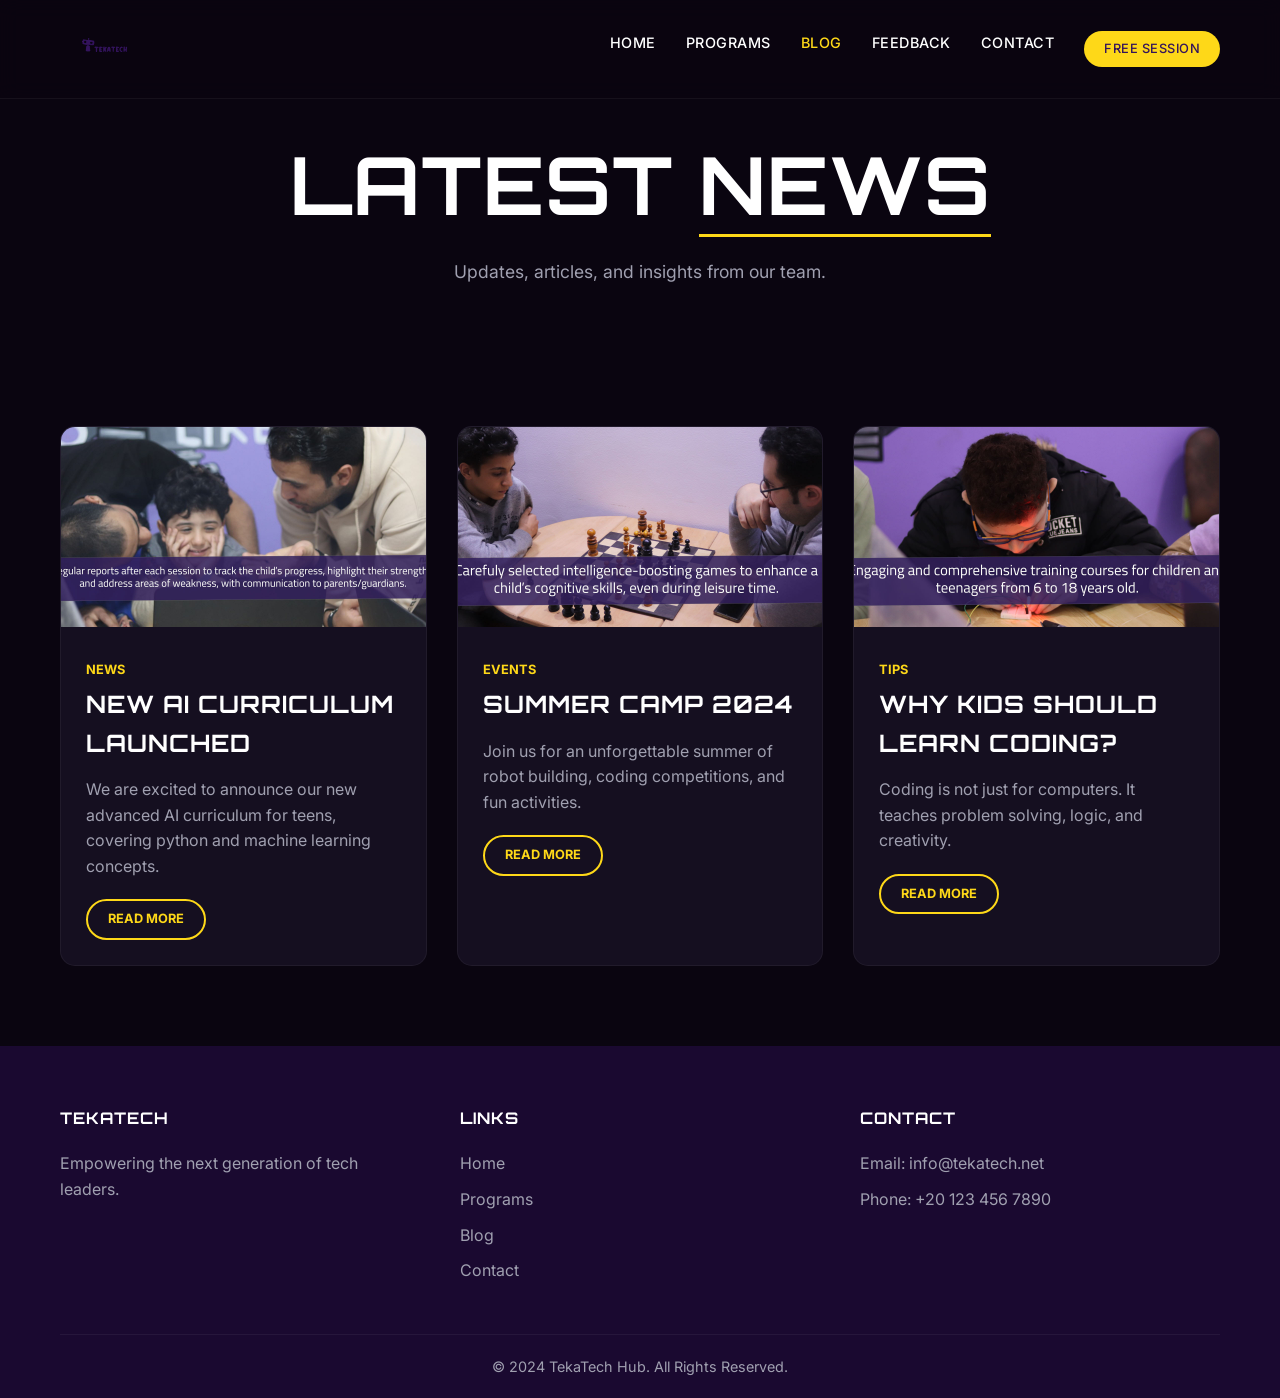
<file: blog.html>
<!DOCTYPE html>
<html lang="en">

<head>
    <meta charset="UTF-8">
    <meta name="viewport" content="width=device-width, initial-scale=1.0">
    <title>Blog - TekaTech</title>
    <link rel="preconnect" href="https://fonts.googleapis.com">
    <link rel="preconnect" href="https://fonts.gstatic.com" crossorigin>
    <link
        href="https://fonts.googleapis.com/css2?family=Inter:wght@400;500;700&family=Orbitron:wght@500;700;900&display=swap"
        rel="stylesheet">
    <link rel="stylesheet" href="styles/style.css">
</head>

<body>

    <!-- Navigation -->
    <nav class="navbar">
        <div class="container">
            <a href="index.html" class="logo">
                <img src="assets/images/logo.png" alt="TekaTech Logo">
            </a>
            <div class="menu-toggle">☰</div>
            <div class="nav-links">
                <a href="index.html">Home</a>
                <a href="programs.html">Programs</a>
                <a href="blog.html" class="active">Blog</a>
                <a href="feedback.html">Feedback</a>
                <a href="contact.html">Contact</a>
                <a href="https://forms.gle/AZKceD7SzLdwQVKx8" target="_blank" class="btn btn-primary"
                    style="padding: 8px 20px; font-size: 0.8rem;">Free Session</a>
            </div>
        </div>
    </nav>

    <!-- Header -->
    <header class="section-title" style="margin-top: 120px;">
        <h1>Latest <span>News</span></h1>
        <p
            style="font-size: 1.1rem; color: var(--text-dim); margin-top: 10px; font-family: var(--font-body); text-transform: none;">
            Updates, articles, and insights from our team.</p>
    </header>

    <!-- Blog Grid -->
    <section>
        <div class="container">
            <div class="card-grid">
                <!-- Post 1 -->
                <div class="card animate-hidden">
                    <img src="assets/images/hero-1.jpg" alt="Blog Post 1" class="card-img">
                    <div class="card-body">
                        <div
                            style="color: var(--accent); font-size: 0.8rem; text-transform: uppercase; font-weight: bold; margin-bottom: 5px;">
                            News</div>
                        <h3 class="card-title">New AI Curriculum Launched</h3>
                        <p class="card-text">We are excited to announce our new advanced AI curriculum for teens,
                            covering python and machine learning concepts.</p>
                        <a href="#" class="btn btn-outline" style="font-size: 0.8rem; padding: 8px 20px;">Read More</a>
                    </div>
                </div>
                <!-- Post 2 -->
                <div class="card animate-hidden">
                    <img src="assets/images/hero-2.jpg" alt="Blog Post 2" class="card-img">
                    <div class="card-body">
                        <div
                            style="color: var(--accent); font-size: 0.8rem; text-transform: uppercase; font-weight: bold; margin-bottom: 5px;">
                            Events</div>
                        <h3 class="card-title">Summer Camp 2024</h3>
                        <p class="card-text">Join us for an unforgettable summer of robot building, coding competitions,
                            and fun activities.</p>
                        <a href="#" class="btn btn-outline" style="font-size: 0.8rem; padding: 8px 20px;">Read More</a>
                    </div>
                </div>
                <!-- Post 3 -->
                <div class="card animate-hidden">
                    <img src="assets/images/hero-3.jpg" alt="Blog Post 3" class="card-img">
                    <div class="card-body">
                        <div
                            style="color: var(--accent); font-size: 0.8rem; text-transform: uppercase; font-weight: bold; margin-bottom: 5px;">
                            Tips</div>
                        <h3 class="card-title">Why Kids Should Learn Coding?</h3>
                        <p class="card-text">Coding is not just for computers. It teaches problem solving, logic, and
                            creativity.</p>
                        <a href="#" class="btn btn-outline" style="font-size: 0.8rem; padding: 8px 20px;">Read More</a>
                    </div>
                </div>
            </div>
        </div>
    </section>

    <!-- Footer -->
    <footer>
        <div class="container">
            <div class="footer-content">
                <div class="footer-column">
                    <h4>TekaTech</h4>
                    <p>Empowering the next generation of tech leaders.</p>
                </div>
                <div class="footer-column">
                    <h4>Links</h4>
                    <ul>
                        <li><a href="index.html">Home</a></li>
                        <li><a href="programs.html">Programs</a></li>
                        <li><a href="blog.html">Blog</a></li>
                        <li><a href="contact.html">Contact</a></li>
                    </ul>
                </div>
                <div class="footer-column">
                    <h4>Contact</h4>
                    <ul>
                        <li>Email: info@tekatech.net</li>
                        <li>Phone: +20 123 456 7890</li>
                    </ul>
                </div>
            </div>
            <div class="footer-bottom">
                &copy; 2024 TekaTech Hub. All Rights Reserved.
            </div>
        </div>
    </footer>

    <script src="scripts/main.js"></script>
</body>

</html>
</file>
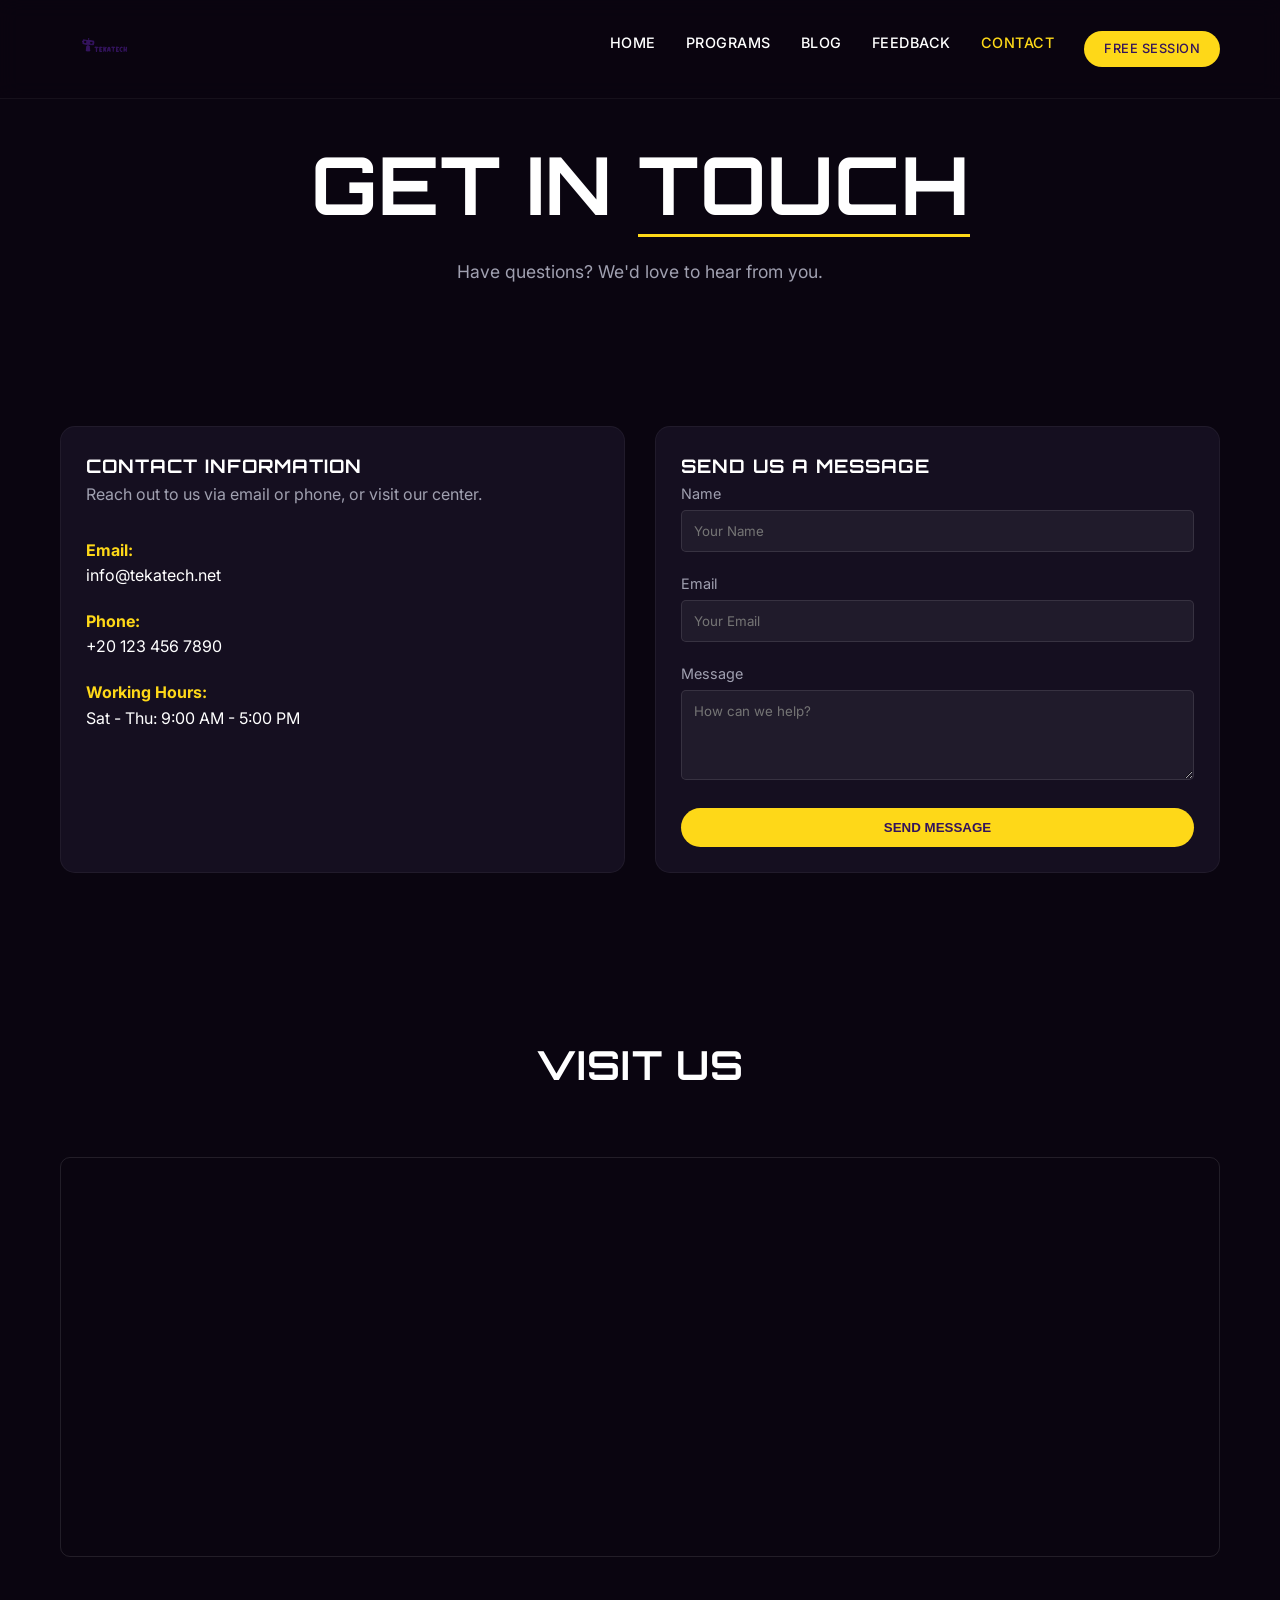
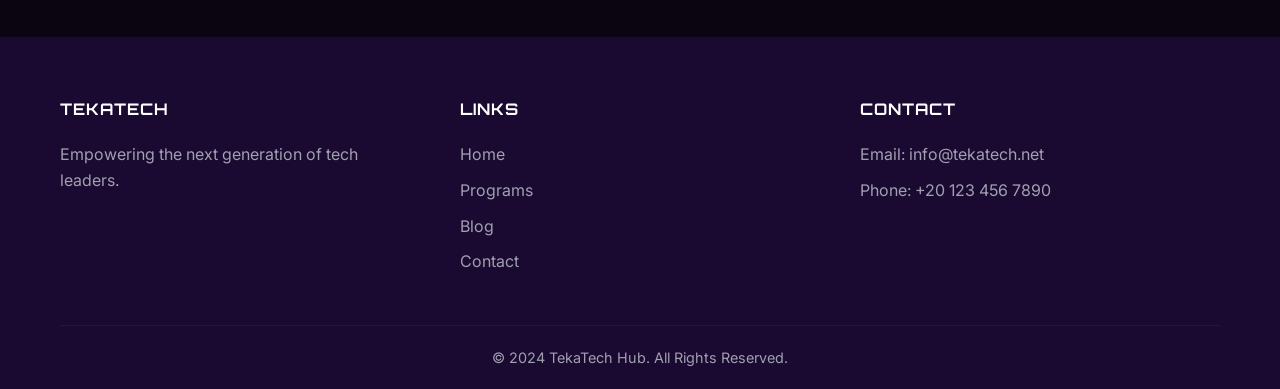
<file: contact.html>
<!DOCTYPE html>
<html lang="en">

<head>
    <meta charset="UTF-8">
    <meta name="viewport" content="width=device-width, initial-scale=1.0">
    <title>Contact Us - TekaTech</title>
    <link rel="preconnect" href="https://fonts.googleapis.com">
    <link rel="preconnect" href="https://fonts.gstatic.com" crossorigin>
    <link
        href="https://fonts.googleapis.com/css2?family=Inter:wght@400;500;700&family=Orbitron:wght@500;700;900&display=swap"
        rel="stylesheet">
    <link rel="stylesheet" href="styles/style.css">
    <style>
        .form-group {
            margin-bottom: 20px;
        }

        .form-label {
            display: block;
            margin-bottom: 5px;
            color: var(--text-dim);
            font-size: 0.9rem;
        }

        .form-control {
            width: 100%;
            padding: 12px;
            background: rgba(255, 255, 255, 0.05);
            border: 1px solid rgba(255, 255, 255, 0.1);
            color: var(--text-light);
            border-radius: 5px;
            font-family: var(--font-body);
        }

        .form-control:focus {
            outline: none;
            border-color: var(--accent);
        }
    </style>
</head>

<body>

    <!-- Navigation -->
    <nav class="navbar">
        <div class="container">
            <a href="index.html" class="logo">
                <img src="assets/images/logo.png" alt="TekaTech Logo">
            </a>
            <div class="menu-toggle">☰</div>
            <div class="nav-links">
                <a href="index.html">Home</a>
                <a href="programs.html">Programs</a>
                <a href="blog.html">Blog</a>
                <a href="feedback.html">Feedback</a>
                <a href="contact.html" class="active">Contact</a>
                <a href="https://forms.gle/AZKceD7SzLdwQVKx8" target="_blank" class="btn btn-primary"
                    style="padding: 8px 20px; font-size: 0.8rem;">Free Session</a>
            </div>
        </div>
    </nav>

    <!-- Header -->
    <header class="section-title" style="margin-top: 120px;">
        <h1>Get in <span>Touch</span></h1>
        <p
            style="font-size: 1.1rem; color: var(--text-dim); margin-top: 10px; font-family: var(--font-body); text-transform: none;">
            Have questions? We'd love to hear from you.</p>
    </header>

    <!-- Contact Form & Info -->
    <section>
        <div class="container">
            <div class="card-grid" style="grid-template-columns: 1fr 1fr;">
                <!-- Contact Info -->
                <div class="card animate-hidden">
                    <div class="card-body">
                        <h3>Contact Information</h3>
                        <p class="card-text" style="margin-bottom: 30px;">Reach out to us via email or phone, or visit
                            our center.</p>

                        <div style="margin-bottom: 20px;">
                            <strong style="color: var(--accent);">Email:</strong><br>
                            info@tekatech.net
                        </div>
                        <div style="margin-bottom: 20px;">
                            <strong style="color: var(--accent);">Phone:</strong><br>
                            +20 123 456 7890
                        </div>
                        <div style="margin-bottom: 20px;">
                            <strong style="color: var(--accent);">Working Hours:</strong><br>
                            Sat - Thu: 9:00 AM - 5:00 PM
                        </div>
                    </div>
                </div>

                <!-- Form -->
                <div class="card animate-hidden">
                    <div class="card-body">
                        <h3>Send us a Message</h3>
                        <form onsubmit="event.preventDefault(); alert('Message sent! (Demo only)');">
                            <div class="form-group">
                                <label class="form-label">Name</label>
                                <input type="text" class="form-control" placeholder="Your Name" required>
                            </div>
                            <div class="form-group">
                                <label class="form-label">Email</label>
                                <input type="email" class="form-control" placeholder="Your Email" required>
                            </div>
                            <div class="form-group">
                                <label class="form-label">Message</label>
                                <textarea class="form-control" rows="4" placeholder="How can we help?"
                                    required></textarea>
                            </div>
                            <button type="submit" class="btn btn-primary" style="width: 100%;">Send Message</button>
                        </form>
                    </div>
                </div>
            </div>
        </div>
    </section>

    <!-- Map Section -->
    <section class="map-section">
        <div class="container">
            <h2 class="section-title">Visit Us</h2>
            <div class="map-container"
                style="border-radius: 10px; overflow: hidden; height: 400px; border: 1px solid rgba(255, 255, 255, 0.1);">
                <iframe
                    src="https://maps.google.com/maps?q=Tekatech%D8%8C%20Mansoura%20Qism%202%2C%20El%20Mansoura%201&t=m&z=15&output=embed&iwloc=near"
                    width="100%" height="100%" frameborder="0" style="border:0;" allowfullscreen=""
                    loading="lazy"></iframe>
            </div>
        </div>
    </section>

    <!-- Footer -->
    <footer>
        <div class="container">
            <div class="footer-content">
                <div class="footer-column">
                    <h4>TekaTech</h4>
                    <p>Empowering the next generation of tech leaders.</p>
                </div>
                <div class="footer-column">
                    <h4>Links</h4>
                    <ul>
                        <li><a href="index.html">Home</a></li>
                        <li><a href="programs.html">Programs</a></li>
                        <li><a href="blog.html">Blog</a></li>
                        <li><a href="contact.html">Contact</a></li>
                    </ul>
                </div>
                <div class="footer-column">
                    <h4>Contact</h4>
                    <ul>
                        <li>Email: info@tekatech.net</li>
                        <li>Phone: +20 123 456 7890</li>
                    </ul>
                </div>
            </div>
            <div class="footer-bottom">
                &copy; 2024 TekaTech Hub. All Rights Reserved.
            </div>
        </div>
    </footer>

    <script src="scripts/main.js"></script>
</body>

</html>
</file>
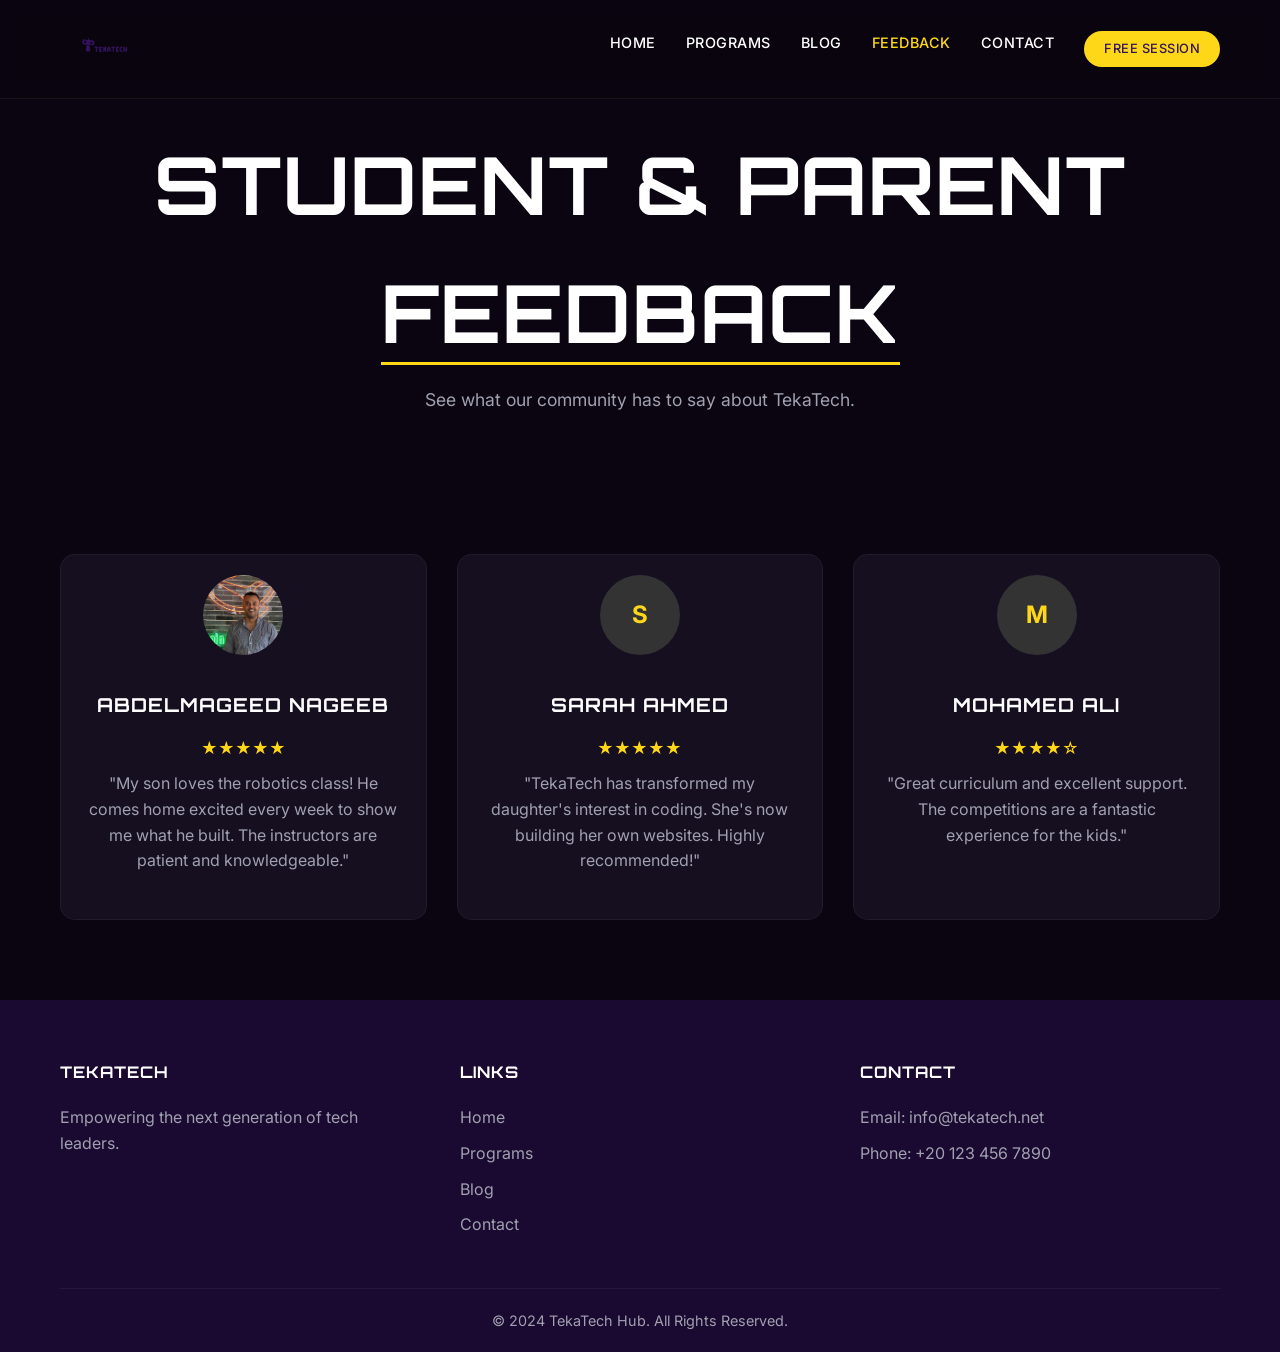
<file: feedback.html>
<!DOCTYPE html>
<html lang="en">

<head>
    <meta charset="UTF-8">
    <meta name="viewport" content="width=device-width, initial-scale=1.0">
    <title>Feedback - TekaTech</title>
    <link rel="preconnect" href="https://fonts.googleapis.com">
    <link rel="preconnect" href="https://fonts.gstatic.com" crossorigin>
    <link
        href="https://fonts.googleapis.com/css2?family=Inter:wght@400;500;700&family=Orbitron:wght@500;700;900&display=swap"
        rel="stylesheet">
    <link rel="stylesheet" href="styles/style.css">
</head>

<body>

    <!-- Navigation -->
    <nav class="navbar">
        <div class="container">
            <a href="index.html" class="logo">
                <img src="assets/images/logo.png" alt="TekaTech Logo">
            </a>
            <div class="menu-toggle">☰</div>
            <div class="nav-links">
                <a href="index.html">Home</a>
                <a href="programs.html">Programs</a>
                <a href="blog.html">Blog</a>
                <a href="feedback.html" class="active">Feedback</a>
                <a href="contact.html">Contact</a>
                <a href="https://forms.gle/AZKceD7SzLdwQVKx8" target="_blank" class="btn btn-primary"
                    style="padding: 8px 20px; font-size: 0.8rem;">Free Session</a>
            </div>
        </div>
    </nav>

    <!-- Header -->
    <header class="section-title" style="margin-top: 120px;">
        <h1>Student & Parent <span>Feedback</span></h1>
        <p
            style="font-size: 1.1rem; color: var(--text-dim); margin-top: 10px; font-family: var(--font-body); text-transform: none;">
            See what our community has to say about TekaTech.</p>
    </header>

    <!-- Testimonials -->
    <section>
        <div class="container">
            <div class="card-grid">
                <!-- Testimonial 1 -->
                <div class="card animate-hidden" style="text-align: center;">
                    <div
                        style="width: 80px; height: 80px; border-radius: 50%; overflow: hidden; margin: 20px auto 10px;">
                        <img src="assets/images/feedback-1.jpg" alt="Parent"
                            style="width: 100%; height: 100%; object-fit: cover;">
                    </div>
                    <div class="card-body">
                        <h3 class="card-title" style="font-size: 1.2rem;">Abdelmageed Nageeb</h3>
                        <div style="color: var(--accent); margin-bottom: 10px;">★★★★★</div>
                        <p class="card-text">"My son loves the robotics class! He comes home excited every week to show
                            me what he built. The instructors are patient and knowledgeable."</p>
                    </div>
                </div>
                <!-- Testimonial 2 -->
                <div class="card animate-hidden" style="text-align: center;">
                    <div
                        style="width: 80px; height: 80px; background: #333; border-radius: 50%; margin: 20px auto 10px; display: flex; align-items: center; justify-content: center; font-weight: bold; font-size: 1.5rem; color: var(--accent);">
                        S</div>
                    <div class="card-body">
                        <h3 class="card-title" style="font-size: 1.2rem;">Sarah Ahmed</h3>
                        <div style="color: var(--accent); margin-bottom: 10px;">★★★★★</div>
                        <p class="card-text">"TekaTech has transformed my daughter's interest in coding. She's now
                            building her own websites. Highly recommended!"</p>
                    </div>
                </div>
                <!-- Testimonial 3 -->
                <div class="card animate-hidden" style="text-align: center;">
                    <div
                        style="width: 80px; height: 80px; background: #333; border-radius: 50%; margin: 20px auto 10px; display: flex; align-items: center; justify-content: center; font-weight: bold; font-size: 1.5rem; color: var(--accent);">
                        M</div>
                    <div class="card-body">
                        <h3 class="card-title" style="font-size: 1.2rem;">Mohamed Ali</h3>
                        <div style="color: var(--accent); margin-bottom: 10px;">★★★★☆</div>
                        <p class="card-text">"Great curriculum and excellent support. The competitions are a fantastic
                            experience for the kids."</p>
                    </div>
                </div>
            </div>
        </div>
    </section>

    <!-- Footer -->
    <footer>
        <div class="container">
            <div class="footer-content">
                <div class="footer-column">
                    <h4>TekaTech</h4>
                    <p>Empowering the next generation of tech leaders.</p>
                </div>
                <div class="footer-column">
                    <h4>Links</h4>
                    <ul>
                        <li><a href="index.html">Home</a></li>
                        <li><a href="programs.html">Programs</a></li>
                        <li><a href="blog.html">Blog</a></li>
                        <li><a href="contact.html">Contact</a></li>
                    </ul>
                </div>
                <div class="footer-column">
                    <h4>Contact</h4>
                    <ul>
                        <li>Email: info@tekatech.net</li>
                        <li>Phone: +20 123 456 7890</li>
                    </ul>
                </div>
            </div>
            <div class="footer-bottom">
                &copy; 2024 TekaTech Hub. All Rights Reserved.
            </div>
        </div>
    </footer>

    <script src="scripts/main.js"></script>
</body>

</html>
</file>
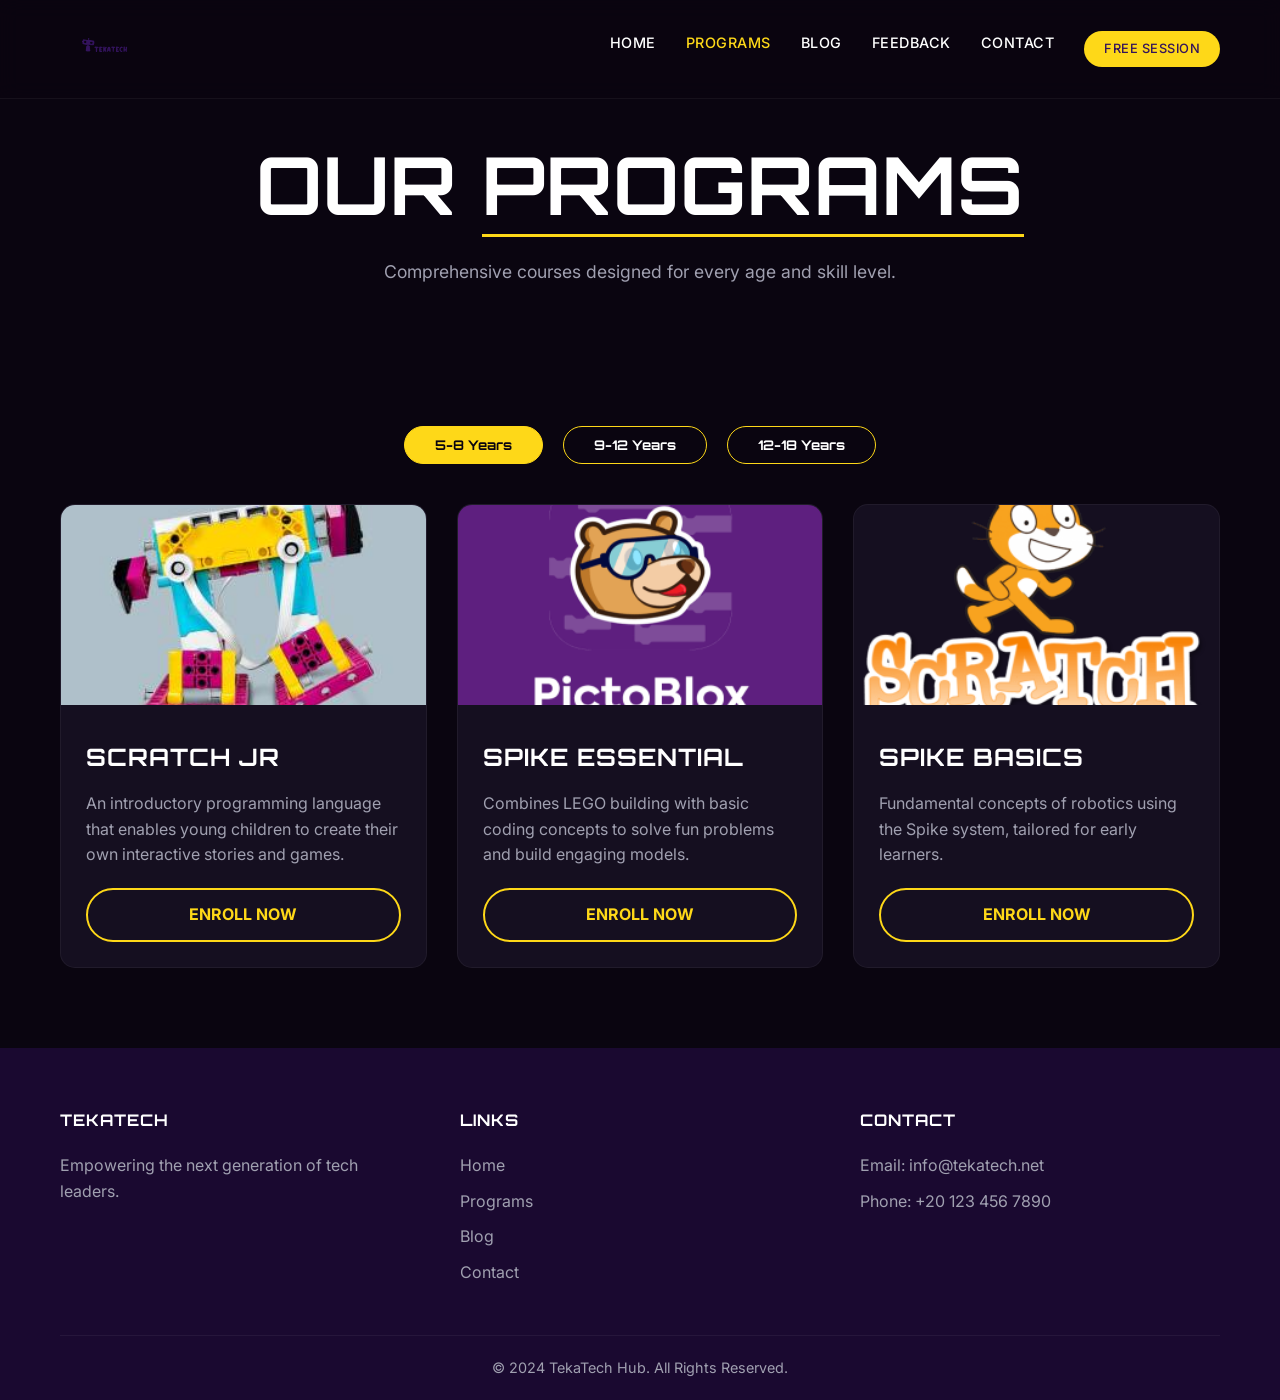
<file: programs.html>
<!DOCTYPE html>
<html lang="en">

<head>
    <meta charset="UTF-8">
    <meta name="viewport" content="width=device-width, initial-scale=1.0">
    <title>Programs - TekaTech</title>
    <link rel="preconnect" href="https://fonts.googleapis.com">
    <link rel="preconnect" href="https://fonts.gstatic.com" crossorigin>
    <link
        href="https://fonts.googleapis.com/css2?family=Inter:wght@400;500;700&family=Orbitron:wght@500;700;900&display=swap"
        rel="stylesheet">
    <link rel="stylesheet" href="styles/style.css">
</head>

<body>

    <!-- Navigation -->
    <nav class="navbar">
        <div class="container">
            <a href="index.html" class="logo">
                <img src="assets/images/logo.png" alt="TekaTech Logo">
            </a>
            <div class="menu-toggle">☰</div>
            <div class="nav-links">
                <a href="index.html">Home</a>
                <a href="programs.html" class="active">Programs</a>
                <a href="blog.html">Blog</a>
                <a href="feedback.html">Feedback</a>
                <a href="contact.html">Contact</a>
                <a href="https://forms.gle/AZKceD7SzLdwQVKx8" target="_blank" class="btn btn-primary"
                    style="padding: 8px 20px; font-size: 0.8rem;">Free Session</a>
            </div>
        </div>
    </nav>

    <!-- Header -->
    <header class="section-title" style="margin-top: 120px;">
        <h1>Our <span>Programs</span></h1>
        <p
            style="font-size: 1.1rem; color: var(--text-dim); margin-top: 10px; font-family: var(--font-body); text-transform: none;">
            Comprehensive courses designed for every age and skill level.</p>
    </header>

    <!-- Programs Section with Tabs -->
    <section>
        <div class="container">
            <!-- Tabs -->
            <div class="programs-tabs">
                <button class="tab-btn active" data-tab="age-5-8">5-8 Years</button>
                <button class="tab-btn" data-tab="age-9-12">9-12 Years</button>
                <button class="tab-btn" data-tab="age-12-18">12-18 Years</button>
            </div>

            <!-- Content: 5-8 Years -->
            <div id="age-5-8" class="tab-content active">
                <div class="card-grid">
                    <div class="card animate-hidden">
                        <img src="assets/images/program-1.jpg" alt="Scratch JR" class="card-img">
                        <div class="card-body">
                            <h3 class="card-title">Scratch JR</h3>
                            <p class="card-text">An introductory programming language that enables young children to
                                create their own interactive stories and games.</p>
                            <a href="#" class="btn btn-outline" style="width: 100%; text-align: center;">Enroll Now</a>
                        </div>
                    </div>
                    <div class="card animate-hidden">
                        <img src="assets/images/program-2.png" alt="Spike Essential" class="card-img">
                        <div class="card-body">
                            <h3 class="card-title">Spike Essential</h3>
                            <p class="card-text">Combines LEGO building with basic coding concepts to solve fun problems
                                and build engaging models.</p>
                            <a href="#" class="btn btn-outline" style="width: 100%; text-align: center;">Enroll Now</a>
                        </div>
                    </div>
                    <div class="card animate-hidden">
                        <img src="assets/images/program-3.png" alt="Spike Basics" class="card-img">
                        <div class="card-body">
                            <h3 class="card-title">Spike Basics</h3>
                            <p class="card-text">Fundamental concepts of robotics using the Spike system, tailored for
                                early learners.</p>
                            <a href="#" class="btn btn-outline" style="width: 100%; text-align: center;">Enroll Now</a>
                        </div>
                    </div>
                </div>
            </div>

            <!-- Content: 9-12 Years -->
            <div id="age-9-12" class="tab-content">
                <div class="card-grid">
                    <div class="card animate-hidden">
                        <img src="assets/images/program-2.png" alt="Scratch 3" class="card-img">
                        <div class="card-body">
                            <h3 class="card-title">Scratch 3.0</h3>
                            <p class="card-text">Advanced block-based coding to create complex games, animations, and
                                interactive stories.</p>
                            <a href="#" class="btn btn-outline" style="width: 100%; text-align: center;">Enroll Now</a>
                        </div>
                    </div>
                    <div class="card animate-hidden">
                        <img src="assets/images/program-3.png" alt="PictoBlox AI" class="card-img">
                        <div class="card-body">
                            <h3 class="card-title">PictoBlox AI</h3>
                            <p class="card-text">Learn Artificial Intelligence and Machine Learning concepts using a
                                friendly block-based interface.</p>
                            <a href="#" class="btn btn-outline" style="width: 100%; text-align: center;">Enroll Now</a>
                        </div>
                    </div>
                    <div class="card animate-hidden">
                        <img src="assets/images/hero-5.jpg" alt="Electronics" class="card-img">
                        <div class="card-body">
                            <h3 class="card-title">Electronics</h3>
                            <p class="card-text">Understanding circuits, sensors, and components. The first step into
                                hardware engineering.</p>
                            <a href="#" class="btn btn-outline" style="width: 100%; text-align: center;">Enroll Now</a>
                        </div>
                    </div>
                    <div class="card animate-hidden">
                        <img src="assets/images/hero-4.jpg" alt="Mobile Apps" class="card-img">
                        <div class="card-body">
                            <h3 class="card-title">Mobile App Dev</h3>
                            <p class="card-text">Design and build your own mobile applications for Android using visual
                                programming tools.</p>
                            <a href="#" class="btn btn-outline" style="width: 100%; text-align: center;">Enroll Now</a>
                        </div>
                    </div>
                </div>
            </div>

            <!-- Content: 12-18 Years -->
            <div id="age-12-18" class="tab-content">
                <div class="card-grid">
                    <div class="card animate-hidden">
                        <img src="assets/images/program-2.png" alt="Python" class="card-img">
                        <div class="card-body">
                            <h3 class="card-title">Python Programming</h3>
                            <p class="card-text">A powerful, text-based language used by professionals. Learn syntax,
                                logic, and data structures.</p>
                            <a href="#" class="btn btn-outline" style="width: 100%; text-align: center;">Enroll Now</a>
                        </div>
                    </div>
                    <div class="card animate-hidden">
                        <img src="assets/images/hero-5.jpg" alt="Arduino" class="card-img">
                        <div class="card-body">
                            <h3 class="card-title">Arduino</h3>
                            <p class="card-text">Dive deep into microcontrollers and C++ programming to build smart,
                                interactive hardware projects.</p>
                            <a href="#" class="btn btn-outline" style="width: 100%; text-align: center;">Enroll Now</a>
                        </div>
                    </div>
                    <div class="card animate-hidden">
                        <img src="assets/images/program-3.png" alt="CS50" class="card-img">
                        <div class="card-body">
                            <h3 class="card-title">CS50</h3>
                            <p class="card-text">Harvard's introduction to the intellectual enterprises of computer
                                science and the art of programming.</p>
                            <a href="#" class="btn btn-outline" style="width: 100%; text-align: center;">Enroll Now</a>
                        </div>
                    </div>
                    <div class="card animate-hidden">
                        <img src="assets/images/hero-6.jpg" alt="Spike Prime" class="card-img">
                        <div class="card-body">
                            <h3 class="card-title">Spike Prime</h3>
                            <p class="card-text">Advanced robotics combining colorful LEGO building elements with
                                easy-to-use hardware and coding.</p>
                            <a href="#" class="btn btn-outline" style="width: 100%; text-align: center;">Enroll Now</a>
                        </div>
                    </div>
                    <div class="card animate-hidden">
                        <img src="assets/images/hero-4.jpg" alt="PCB Design" class="card-img">
                        <div class="card-body">
                            <h3 class="card-title">PCB Design</h3>
                            <p class="card-text">Learn to design professional Printed Circuit Boards for your custom
                                electronics projects.</p>
                            <a href="#" class="btn btn-outline" style="width: 100%; text-align: center;">Enroll Now</a>
                        </div>
                    </div>
                    <div class="card animate-hidden">
                        <img src="assets/images/program-1.jpg" alt="Graphic Design" class="card-img">
                        <div class="card-body">
                            <h3 class="card-title">Graphic Design</h3>
                            <p class="card-text">Master visual communication and design software to create stunning
                                graphics and digital art.</p>
                            <a href="#" class="btn btn-outline" style="width: 100%; text-align: center;">Enroll Now</a>
                        </div>
                    </div>
                </div>
            </div>
        </div>
    </section>

    <!-- Footer -->
    <footer>
        <div class="container">
            <div class="footer-content">
                <div class="footer-column">
                    <h4>TekaTech</h4>
                    <p>Empowering the next generation of tech leaders.</p>
                </div>
                <div class="footer-column">
                    <h4>Links</h4>
                    <ul>
                        <li><a href="index.html">Home</a></li>
                        <li><a href="programs.html">Programs</a></li>
                        <li><a href="blog.html">Blog</a></li>
                        <li><a href="contact.html">Contact</a></li>
                    </ul>
                </div>
                <div class="footer-column">
                    <h4>Contact</h4>
                    <ul>
                        <li>Email: info@tekatech.net</li>
                        <li>Phone: +20 123 456 7890</li>
                    </ul>
                </div>
            </div>
            <div class="footer-bottom">
                &copy; 2024 TekaTech Hub. All Rights Reserved.
            </div>
        </div>
    </footer>

    <script src="scripts/main.js"></script>
</body>

</html>
</file>
<file: styles/style.css>
:root {
    --primary: #33135C;
    --primary-dark: #1a0930;
    --accent: #FED818;
    --accent-hover: #e6c200;
    --bg-dark: #0A0510;
    --bg-card: #150f20;
    --text-light: #ffffff;
    --text-dim: #a0a0b0;
    --font-heading: 'Orbitron', sans-serif;
    --font-body: 'Inter', sans-serif;
    --transition: all 0.3s ease;
}

* {
    margin: 0;
    padding: 0;
    box-sizing: border-box;
}

body {
    background-color: var(--bg-dark);
    color: var(--text-light);
    font-family: var(--font-body);
    line-height: 1.6;
    overflow-x: hidden;
}

h1,
h2,
h3,
h4,
h5,
h6 {
    font-family: var(--font-heading);
    color: var(--text-light);
    text-transform: uppercase;
    letter-spacing: 1px;
}

a {
    text-decoration: none;
    color: inherit;
    transition: var(--transition);
}

ul {
    list-style: none;
}

/* Utilities */
.container {
    max-width: 1200px;
    margin: 0 auto;
    padding: 0 20px;
}

.btn {
    display: inline-block;
    padding: 12px 30px;
    border-radius: 50px;
    font-weight: 700;
    text-transform: uppercase;
    cursor: pointer;
    transition: var(--transition);
    border: none;
}

.btn-primary {
    background-color: var(--accent);
    color: var(--primary);
}

.btn-primary:hover {
    background-color: var(--accent-hover);
    transform: translateY(-3px);
    box-shadow: 0 10px 20px rgba(254, 216, 24, 0.2);
}

.btn-outline {
    border: 2px solid var(--accent);
    color: var(--accent);
    background: transparent;
}

.btn-outline:hover {
    background-color: var(--accent);
    color: var(--primary);
}

/* Navigation */
.navbar {
    position: fixed;
    top: 0;
    left: 0;
    width: 100%;
    z-index: 1000;
    padding: 20px 0;
    background: rgba(10, 5, 16, 0.9);
    backdrop-filter: blur(10px);
    border-bottom: 1px solid rgba(255, 255, 255, 0.05);
}

.navbar .container {
    display: flex;
    justify-content: space-between;
    align-items: center;
}

.logo img {
    height: 50px;
}

.nav-links {
    display: flex;
    gap: 30px;
}

.nav-links a {
    font-weight: 500;
    font-size: 0.9rem;
    text-transform: uppercase;
    letter-spacing: 0.5px;
}

.nav-links a:hover,
.nav-links a.active {
    color: var(--accent);
}

.menu-toggle {
    display: none;
    font-size: 1.5rem;
    cursor: pointer;
}

/* Hero Section */
.hero {
    height: 100vh;
    position: relative;
    display: flex;
    align-items: center;
    justify-content: center;
    text-align: center;
    background: url('../assets/images/hero-1.jpg') no-repeat center center/cover;
}

.hero::after {
    content: '';
    position: absolute;
    top: 0;
    left: 0;
    width: 100%;
    height: 100%;
    background: linear-gradient(to bottom, rgba(51, 19, 92, 0.8), rgba(10, 5, 16, 0.95));
}

.hero-content {
    position: relative;
    z-index: 1;
    max-width: 800px;
    padding: 0 20px;
}

.hero-title {
    font-size: 3.5rem;
    margin-bottom: 20px;
    line-height: 1.2;
}

.hero-title span {
    color: var(--accent);
}

.hero-subtitle {
    font-size: 1.2rem;
    color: var(--text-dim);
    margin-bottom: 40px;
}

/* Sections */
section {
    padding: 80px 0;
}

.section-title {
    text-align: center;
    font-size: 2.5rem;
    margin-bottom: 60px;
}

.section-title span {
    border-bottom: 3px solid var(--accent);
}

/* Cards */
.card-grid {
    display: grid;
    grid-template-columns: repeat(auto-fit, minmax(300px, 1fr));
    gap: 30px;
}

.card {
    background: var(--bg-card);
    border-radius: 15px;
    overflow: hidden;
    transition: var(--transition);
    border: 1px solid rgba(255, 255, 255, 0.05);
}

.card:hover {
    transform: translateY(-10px);
    border-color: var(--accent);
}

.card-img {
    width: 100%;
    height: 200px;
    object-fit: cover;
}

.card-body {
    padding: 25px;
}

.card-title {
    font-size: 1.5rem;
    margin-bottom: 15px;
}

.card-text {
    color: var(--text-dim);
    margin-bottom: 20px;
}

/* Footer */
footer {
    background: var(--primary-dark);
    padding: 60px 0 20px;
    color: var(--text-dim);
    text-align: center;
}

.footer-content {
    display: grid;
    grid-template-columns: repeat(auto-fit, minmax(200px, 1fr));
    gap: 40px;
    margin-bottom: 40px;
    text-align: left;
}

.footer-column h4 {
    color: var(--text-light);
    margin-bottom: 20px;
}

.footer-column ul li {
    margin-bottom: 10px;
}

.footer-bottom {
    border-top: 1px solid rgba(255, 255, 255, 0.05);
    padding-top: 20px;
    font-size: 0.9rem;
}

/* Achievements Section */
.achievements-section {
    background: var(--bg-card);
    padding: 80px 0;
}

.achievements-grid {
    display: grid;
    grid-template-columns: repeat(auto-fit, minmax(200px, 1fr));
    gap: 30px;
    text-align: center;
}

.achievement-card {
    padding: 20px;
    border: 1px solid rgba(255, 255, 255, 0.05);
    border-radius: 10px;
    transition: var(--transition);
}

.achievement-card:hover {
    border-color: var(--accent);
    transform: translateY(-5px);
}

.achievement-number {
    display: block;
    font-size: 3rem;
    font-weight: 700;
    color: var(--accent);
    font-family: var(--font-heading);
    margin-bottom: 10px;
}

.achievement-label {
    font-size: 1.1rem;
    color: var(--text-dim);
}

/* Programs Tabs */
.programs-tabs {
    display: flex;
    justify-content: center;
    gap: 20px;
    margin-bottom: 40px;
    flex-wrap: wrap;
}

.tab-btn {
    background: transparent;
    border: 1px solid var(--accent);
    color: var(--text-light);
    padding: 10px 30px;
    border-radius: 30px;
    cursor: pointer;
    font-family: var(--font-heading);
    font-weight: 700;
    transition: var(--transition);
}

.tab-btn:hover,
.tab-btn.active {
    background: var(--accent);
    color: var(--bg-dark);
}

.tab-content {
    display: none;
    animation: fadeIn 0.5s ease;
}

.tab-content.active {
    display: block;
}

/* Why TekaTech Section */
.why-section {
    padding: 80px 0;
}

.benefits-grid {
    display: grid;
    grid-template-columns: repeat(auto-fit, minmax(300px, 1fr));
    gap: 30px;
}

.benefit-card {
    background: var(--bg-card);
    padding: 30px;
    border-radius: 10px;
    border: 1px solid rgba(255, 255, 255, 0.05);
    transition: var(--transition);
}

.benefit-card:hover {
    transform: translateY(-5px);
    border-color: var(--secondary);
}

.benefit-icon {
    font-size: 2.5rem;
    margin-bottom: 20px;
}

.benefit-card h3 {
    margin-bottom: 15px;
    color: var(--text-light);
}

.benefit-card p {
    color: var(--text-dim);
    line-height: 1.6;
}

/* Projects Section */
.projects-section {
    background: var(--bg-card);
    padding: 80px 0;
    text-align: center;
}

.section-subtitle {
    color: var(--text-dim);
    margin-bottom: 40px;
    font-size: 1.1rem;
}

.video-grid {
    display: grid;
    grid-template-columns: repeat(auto-fit, minmax(300px, 1fr));
    gap: 30px;
    margin-top: 40px;
}

.video-card {
    position: relative;
    padding-bottom: 56.25%;
    /* 16:9 aspect ratio */
    height: 0;
    overflow: hidden;
    border-radius: 10px;
    background: #000;
}

.video-card iframe {
    position: absolute;
    top: 0;
    left: 0;
    width: 100%;
    height: 100%;
}

/* Tools & Partners Section */
.tools-partners-section {
    padding: 80px 0;
    text-align: center;
}

.logo-marquee {
    margin-top: 40px;
}

.marquee-content {
    display: flex;
    flex-wrap: wrap;
    justify-content: center;
    gap: 40px;
    align-items: center;
}

.marquee-content img {
    max-height: 60px;
    max-width: 150px;
    opacity: 0.6;
    transition: var(--transition);
    filter: grayscale(100%);
}

.marquee-content img:hover {
    opacity: 1;
    filter: grayscale(0%);
    transform: scale(1.1);
}

/* Contact Map */
.map-section {
    padding-bottom: 80px;
}

.map-container iframe {
    filter: grayscale(100%) invert(92%) contrast(83%);
    /* Dark mode map styling */
}

/* Responsive */
@media (max-width: 768px) {
    .nav-links {
        display: none;
        position: absolute;
        top: 80px;
        left: 0;
        width: 100%;
        background: var(--bg-card);
        flex-direction: column;
        padding: 20px;
        text-align: center;
    }

    .nav-links.active {
        display: flex;
    }

    .menu-toggle {
        display: block;
    }

    .hero-title {
        font-size: 2.5rem;
    }
}
</file>
